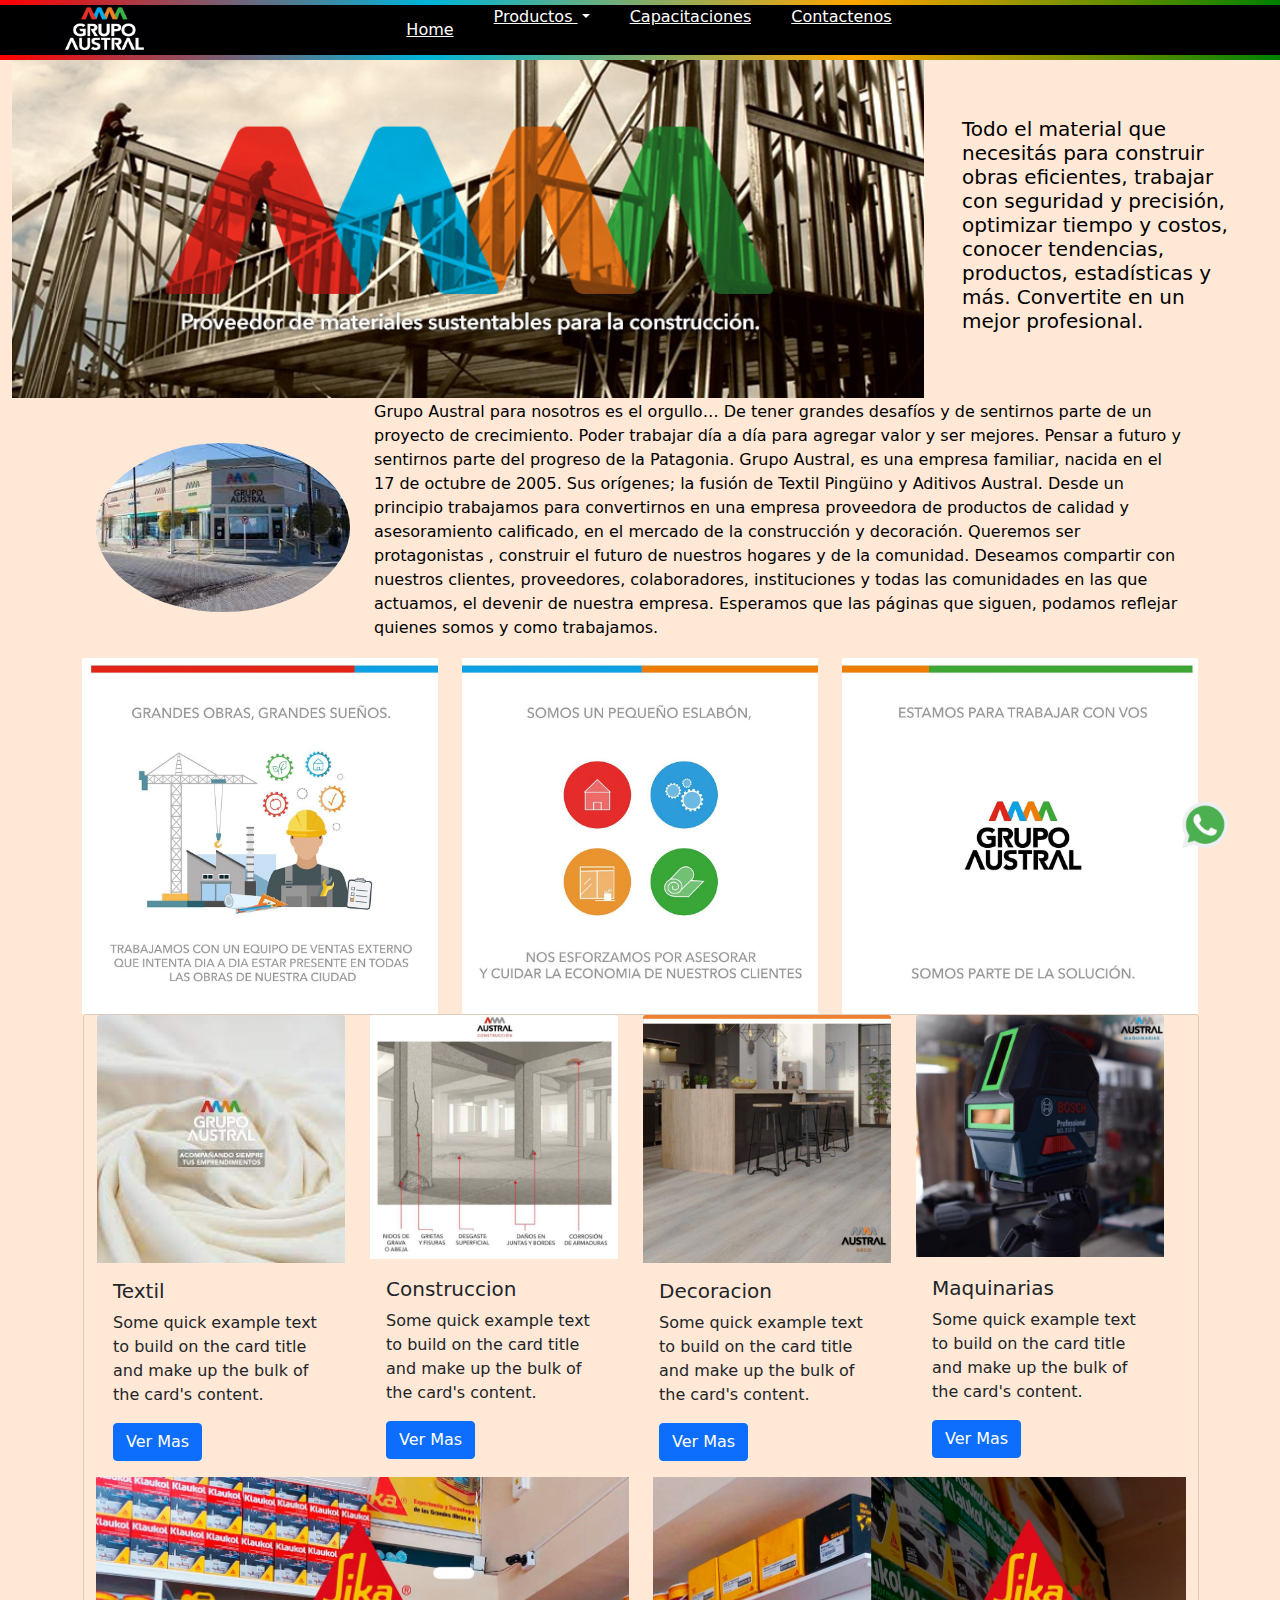
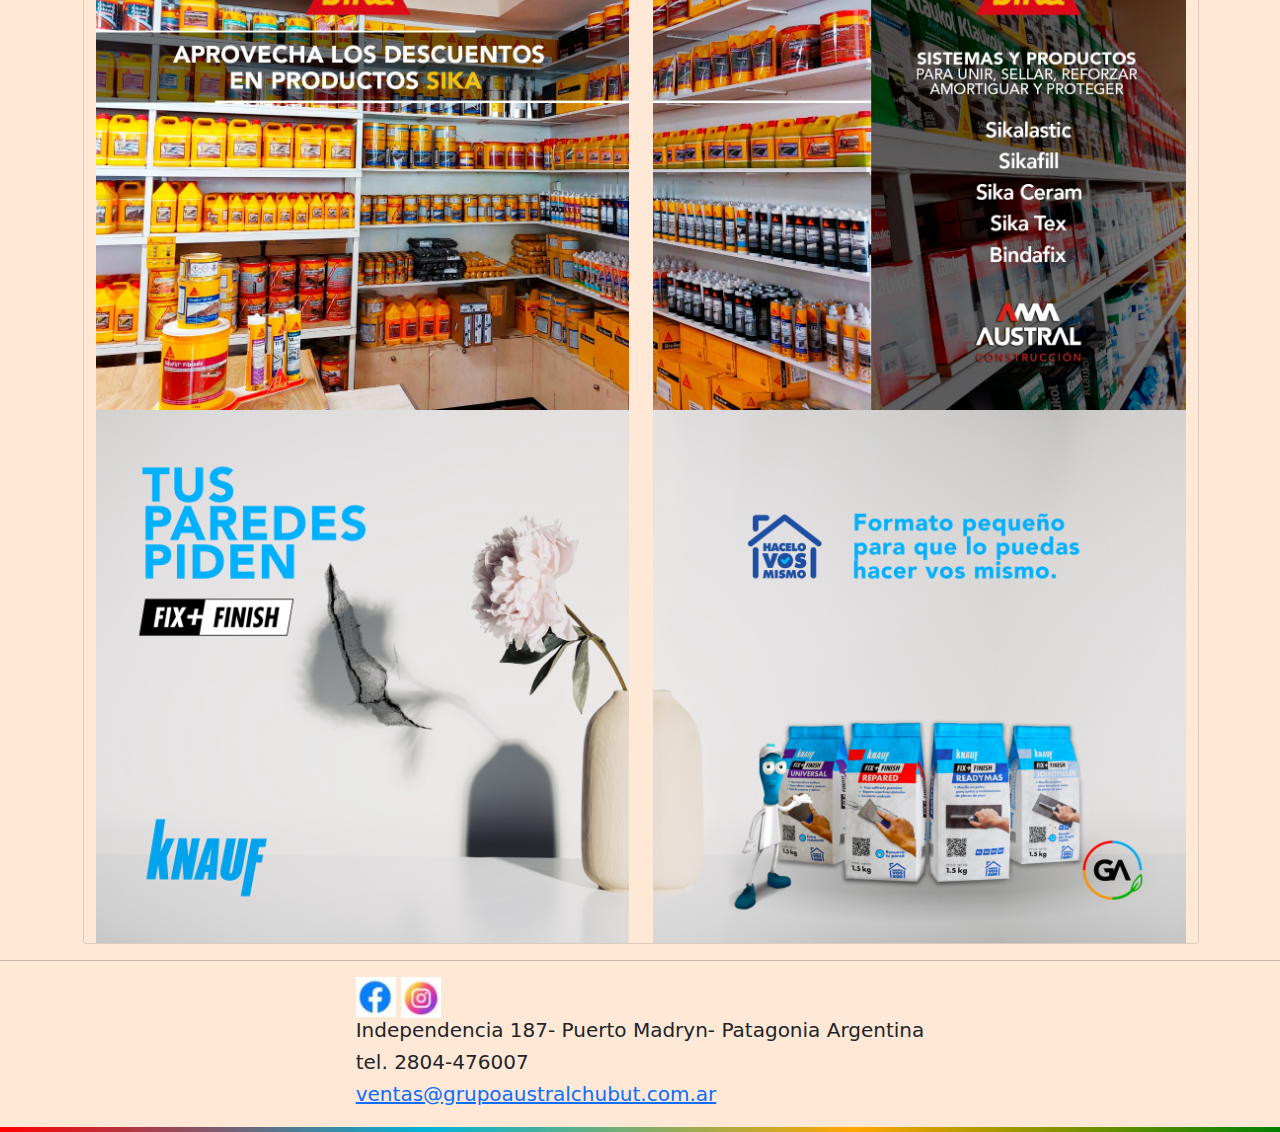
<file: index.html>
<!doctype html>
<html lang="en">
  <head>
    <meta charset="utf-8">
    <meta name="viewport" content="width=device-width, initial-scale=1">
    <link href="css/bootstrap.min.css" rel="stylesheet">
     
    <link rel="stylesheet" href="estilos.css">
    <link rel="shortcut icon" href="images/logoGA small.jpg">
    <title>Grupo Austral</title>

  </head>

  <body>
   <header>
    <div class="linea-color"></div>
    <nav class="fondo">
      <div class="container-fluid">
       <div class="row">
         <img src="images/logogablack.JPG" class="logo col-md-3">
        <ul class="nav justify-content-center col-md-9">
              <a class="fondo active" aria-current="page" href="index.html">Home</a>
            </li>
            <li class="nav-item dropdown">
              <a class="fondo dropdown-toggle" href="#" id="navbarDropdownMenuLink" role="button" data-bs-toggle="dropdown" aria-expanded="false">
                Productos
              </a>
              <ul class="dropdown-menu desplegable" aria-labelledby="navbarDropdownMenuLink">
                <li><a class="dropdown-item" href="textil.html">Textil</a></li>
                <li><hr class="dropdown-divider"></li>
                <li><a class="dropdown-item" href="decoracion.html">Decoracion</a></li>
                <li><hr class="dropdown-divider"></li>
                <li><a class="dropdown-item" href="construccion.html">Construccion</a></li>
                <li><hr class="dropdown-divider"></li>
                <li><a class="dropdown-item" href="maquinaria.html">Maquinaria</a></li> </ul>
            <li class="nav-item">
              <a class="fondo" href="#">Capacitaciones</a>
            </li>
            <li class="nav-item">
              <a class="fondo" href="#">Contactenos</a>
            </li>
            </li>
          </ul>
        </div>
      </div>
    </nav>
  <div class="linea-color"></div>
   </header>
<main>
    <div class="container-fluid">
    <div class="row">    
       <div class="row col-md-9"><img src="images/ga-banner gde.png" class="img-fluid" alt="banner"></div>        
      <div class="row col-md-3 color-texto"> <p><h5>Todo el material que necesitás para construir obras eficientes, trabajar con seguridad y precisión, optimizar tiempo y costos, conocer tendencias, productos, estadísticas y más. Convertite en un mejor profesional.</h5></p></div>
    </div>
</div>

 <div class="container">
        <div class="row color-texto">
        <div class="col-md-3"><img src="images/ga-frente.jpg" alt="local" class="img-fluid local"></div>    
        
        <div class="col-md-9"> <p>Grupo Austral para nosotros es el orgullo…
    De tener grandes desafíos y de sentirnos parte de un proyecto de crecimiento. Poder trabajar día a día para agregar valor y ser mejores. Pensar a futuro y sentirnos parte del progreso de la Patagonia.
    Grupo Austral, es una empresa familiar, nacida en el 17 de octubre de 2005. Sus orígenes; la fusión de Textil Pingüino y Aditivos Austral.
    Desde un principio trabajamos para convertirnos en una empresa proveedora de productos de calidad y asesoramiento calificado, en el mercado de la construcción y decoración.
    Queremos ser protagonistas , construir el futuro de nuestros hogares y de la comunidad.
    Deseamos compartir con nuestros clientes, proveedores, colaboradores, instituciones y todas las comunidades en las que actuamos, el devenir de nuestra empresa. Esperamos que las páginas que siguen, podamos reflejar quienes somos y como trabajamos. </p> 
    </div>
 </div>

 <div class="row">
    <div class="col-md-4"><img src="images/diseño1.jpg" alt="dibujo" class="img-fluid"></div>
    <div class="col-md-4"><img src="images/diseño2.jpg" alt="dibujo" class="img-fluid"></div>
    <div class="col-md-4"><img src="images/diseño3.jpg" alt="dibujo" class="img-fluid"></div>
 </div>
 
 <div class="container-fluid card">
    <div class="row "> 
        <div class="card-animacion " style="width: 17rem;">
            <img src="images/ga-textil.jpg" class="card-img-top" alt="textil">
            <div class="card-body">
              <h5 class="card-title">Textil</h5>
              <p class="card-text">Some quick example text to build on the card title and make up the bulk of the card's content.</p>
              <a href="textil.html" target="_blank" class="btn btn-primary">Ver Mas</a>
            </div>
          </div>   
     <div class="card-animacion " style="width: 17rem;">
            <img src="images/consdato.JPG" class="card-img-top" alt="contruccion">
            <div class="card-body">
              <h5 class="card-title">Construccion</h5>
              <p class="card-text">Some quick example text to build on the card title and make up the bulk of the card's content.</p>
              <a href="construccion.html" class="btn btn-primary">Ver Mas</a>
            </div>
          </div>
          <div class="card-animacion " style="width: 17rem;">
            <img src="images/deco4.jpg" class="card-img-top" alt="deco">
            <div class="card-body">
              <h5 class="card-title">Decoracion</h5>
              <p class="card-text">Some quick example text to build on the card title and make up the bulk of the card's content.</p>
              <a href="decoracion.html" class="btn btn-primary">Ver Mas</a>
            </div>
          </div>
          <div class="card-animacion " style="width: 17rem;">
            <img src="images/maq3.JPG" class="card-img-top" alt="bosh">
            <div class="card-body">
              <h5 class="card-title">Maquinarias</h5>
              <p class="card-text">Some quick example text to build on the card title and make up the bulk of the card's content.</p>
              <a href="maquinaria.html" class="btn btn-primary">Ver Mas</a>
            </div>
          </div>   
    </div>
 <div class="row">
    <div class="col-md-6"><img src="images/sikalocal1.jpg" alt="local" class="img-fluid"></div>
    <div class="col-md-6"><img src="images/sikalocal2.jpg" alt="local" class="img-fluid"></div>
 </div>
   <div class="row">
     <div class="col-md-6"><img src="images/knauf1.png" alt="knauf" class="img-fluid"></div>
     <div class="col-md-6"><img src="images/knauf2.png" alt="knauf" class="img-fluid"></div>
  </div>
 </div>
</div>        
</main>

<div class="whatsapp">
    <a href="https://api.whatsapp.com/send?phone=542804683619&app=facebook&entry_point=page_cta&fbclid=IwAR2_nVVaXM5xpIT_rR_1rvLgZJeQdR7iiA-j4jyB5cLTStRh3vjmsWpC0Bw"target="_blank"><img src="images/whats.webp" width="50px" alt="whatsapp"></a> 
 </div>
<hr>
<footer> 
    <div>
      <a href="https://www.facebook.com/grupoaustralchubut/photos/?ref=page_internal" target="_blank"><img src="images/face.JPG" alt="facebook" width="40px"></a>

      <a href="https://www.instagram.com/grupoaustralchubut/?hl=es-la" target="_blank"><img src="images/insta.JPG" alt="instagram" width="40px"></a>
      <h5>Independencia 187- Puerto Madryn- Patagonia Argentina<h5>
      <h5>tel. 2804-476007<h5>
      <h5><a href="ventas@grupoaustralchubut.com.ar">ventas@grupoaustralchubut.com.ar</a><h5>
    </div>
  </footer>
  <div class="linea-color"></div>
 </body>
 <script src="js/bootstrap.bundle.min.js" ></script>
</html>
</file>
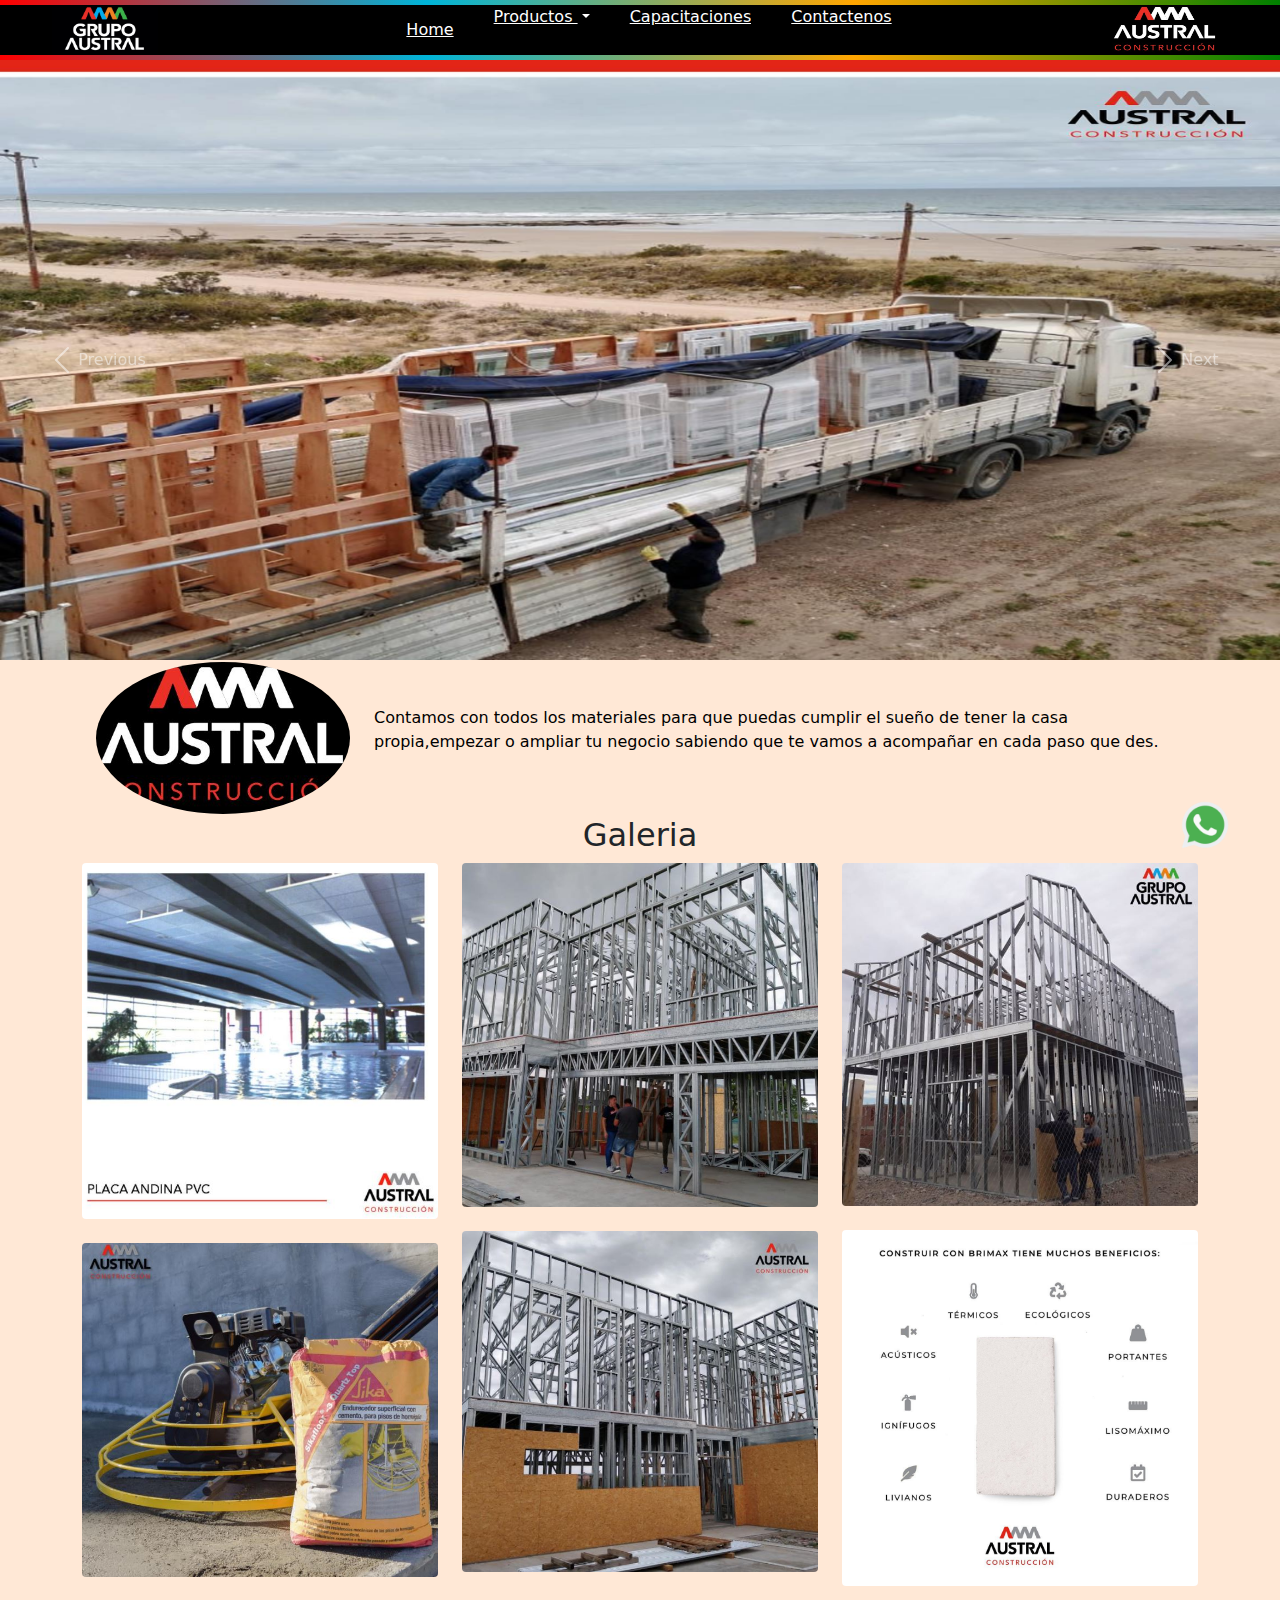
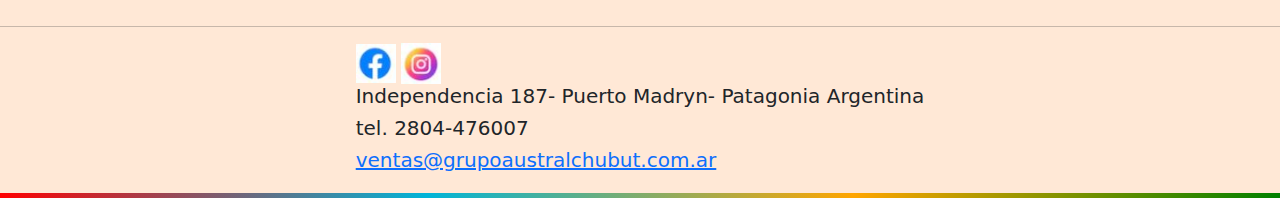
<file: construccion.html>
<!doctype html>
<html lang="en">
  <head>
    <meta charset="utf-8">
    <meta name="viewport" content="width=device-width, initial-scale=1">
    <link href="css/bootstrap.min.css" rel="stylesheet">     
    <link rel="stylesheet" href="estilos.css">
    <link rel="shortcut icon" href="images/logoGA small.jpg">
    <title>Grupo Austral/construccion</title>

  </head>

  <body>
   <header>
       <div class="linea-color"></div>
       <nav class="fondo">
        <div class="container-fluid">
         <div class="row">
           <img src="images/logogablack.JPG" class="logo col-md-3">
          <ul class="nav justify-content-center col-md-9">
                <a class="fondo active" aria-current="page" href="index.html">Home</a>
              </li>
              <li class="nav-item dropdown">
                <a class="fondo dropdown-toggle" href="#" id="navbarDropdownMenuLink" role="button" data-bs-toggle="dropdown" aria-expanded="false">
                  Productos
                </a>
                <ul class="dropdown-menu desplegable" aria-labelledby="navbarDropdownMenuLink">
                  <li><a class="dropdown-item" href="decoracion.html">Decoracion</a></li>
                  <li><hr class="dropdown-divider"></li>
                  <li><a class="dropdown-item" href="textil.html">Textil</a></li>
                  <li><hr class="dropdown-divider"></li>
                  <li><a class="dropdown-item" href="maquinaria.html">Maquinaria</a></li> </ul>
              <li class="nav-item">
                <a class="fondo" href="#">Capacitaciones</a>
              </li>
              <li class="nav-item">
                <a class="fondo" href="#">Contactenos</a>
              </li>
              </li>
            </ul><img src="images/constrlgbl.JPG" class="sub-logo" alt="logo-black">
            </ul>
          </div>
        </div>
      </nav>
              
     <div class="linea-color"></div>
   </header>

<main>
  <div id="carouselExampleControls" class="carousel slide" data-bs-ride="carousel">
    <div class="carousel-inner">
      <div class="carousel-item active">
        <img src="images/const2.jpg" class="altura" alt="ideas">
      </div>
      <div class="carousel-item">
        <img src="images/const3.jpg" class="altura" alt="ideas">
    </div>
      <div class="carousel-item">
        <img src="images/consstell4.jpg" class="altura" alt="ideas"> 
    </div>
    <button class="carousel-control-prev" type="button" data-bs-target="#carouselExampleControls" data-bs-slide="prev">
      <span class="carousel-control-prev-icon" aria-hidden="true"></span>
      <span class="visually">Previous</span>
    </button>
    <button class="carousel-control-next" type="button" data-bs-target="#carouselExampleControls" data-bs-slide="next">
      <span class="carousel-control-next-icon" aria-hidden="true"></span>
      <span class="visually">Next</span>
    </button>
  </div>

  <div class="container">
    <div class="row color-texto">
    <div class="col-md-3"><img src="images/constrlgbl.JPG" alt="local" class="img-fluid local"></div>    
    
    <div class="col-md-9"> <p>Contamos con todos los materiales para que puedas cumplir el sueño de tener la casa propia,empezar o ampliar tu negocio sabiendo que te vamos a acompañar en cada paso que des.</p> 
</div>
</div>
<div class="text-center"> <h2>Galeria</h2></div>
<div class="row">
  <div class="col-lg-4 col-md-12 mb-4 mb-lg-0">
    <img src="images/consimg.JPG" class="w-100 shadow-1-strong rounded mb-4" alt="imagen-ilustrativa"/>

    <img src="images/consimg2.JPG" class="w-100 shadow-1-strong rounded mb-4" alt="imagen-ilustrativa"/>
  </div>

  <div class="col-lg-4 mb-4 mb-lg-0">
    <img src="images/consstell.JPG" class="w-100 shadow-1-strong rounded mb-4" alt="imagen-ilustrativa"/>

    <img src="images/consstell2.JPG" class="w-100 shadow-1-strong rounded mb-4" alt="imagen-ilustrativa"/>
  </div>

  <div class="col-lg-4 mb-4 mb-lg-0">
    <img src="images/consstell3.JPG"class="w-100 shadow-1-strong rounded mb-4" alt="imagen-ilustrativa"/>

    <img src="images/const4.jpg"class="w-100 shadow-1-strong rounded mb-4" alt="imagen-ilustrativa"/>
  </div>
</div>
       
    </div> 
  </section>
   

</main>

<div class="whatsapp">
    <a href="https://api.whatsapp.com/send?phone=542804683619&app=facebook&entry_point=page_cta&fbclid=IwAR2_nVVaXM5xpIT_rR_1rvLgZJeQdR7iiA-j4jyB5cLTStRh3vjmsWpC0Bw"target="_blank"><img src="images/whats.webp" width="50px" alt="whatsapp"></a> 
 </div>
<hr>
<footer> 
    <div>
      <a href="https://www.facebook.com/grupoaustralchubut/photos/?ref=page_internal" target="_blank"><img src="images/face.JPG" alt="facebook" width="40px"></a>

      <a href="https://www.instagram.com/grupoaustralchubut/?hl=es-la" target="_blank"><img src="images/insta.JPG" alt="instagram" width="40px"></a>
      <h5>Independencia 187- Puerto Madryn- Patagonia Argentina<h5>
      <h5>tel. 2804-476007<h5>
      <h5><a href="ventas@grupoaustralchubut.com.ar">ventas@grupoaustralchubut.com.ar</a><h5>
    </div>
  </footer>
  <div class="linea-color"></div>
  <script src="js/bootstrap.bundle.min.js" ></script>
</body>

</html>
</file>
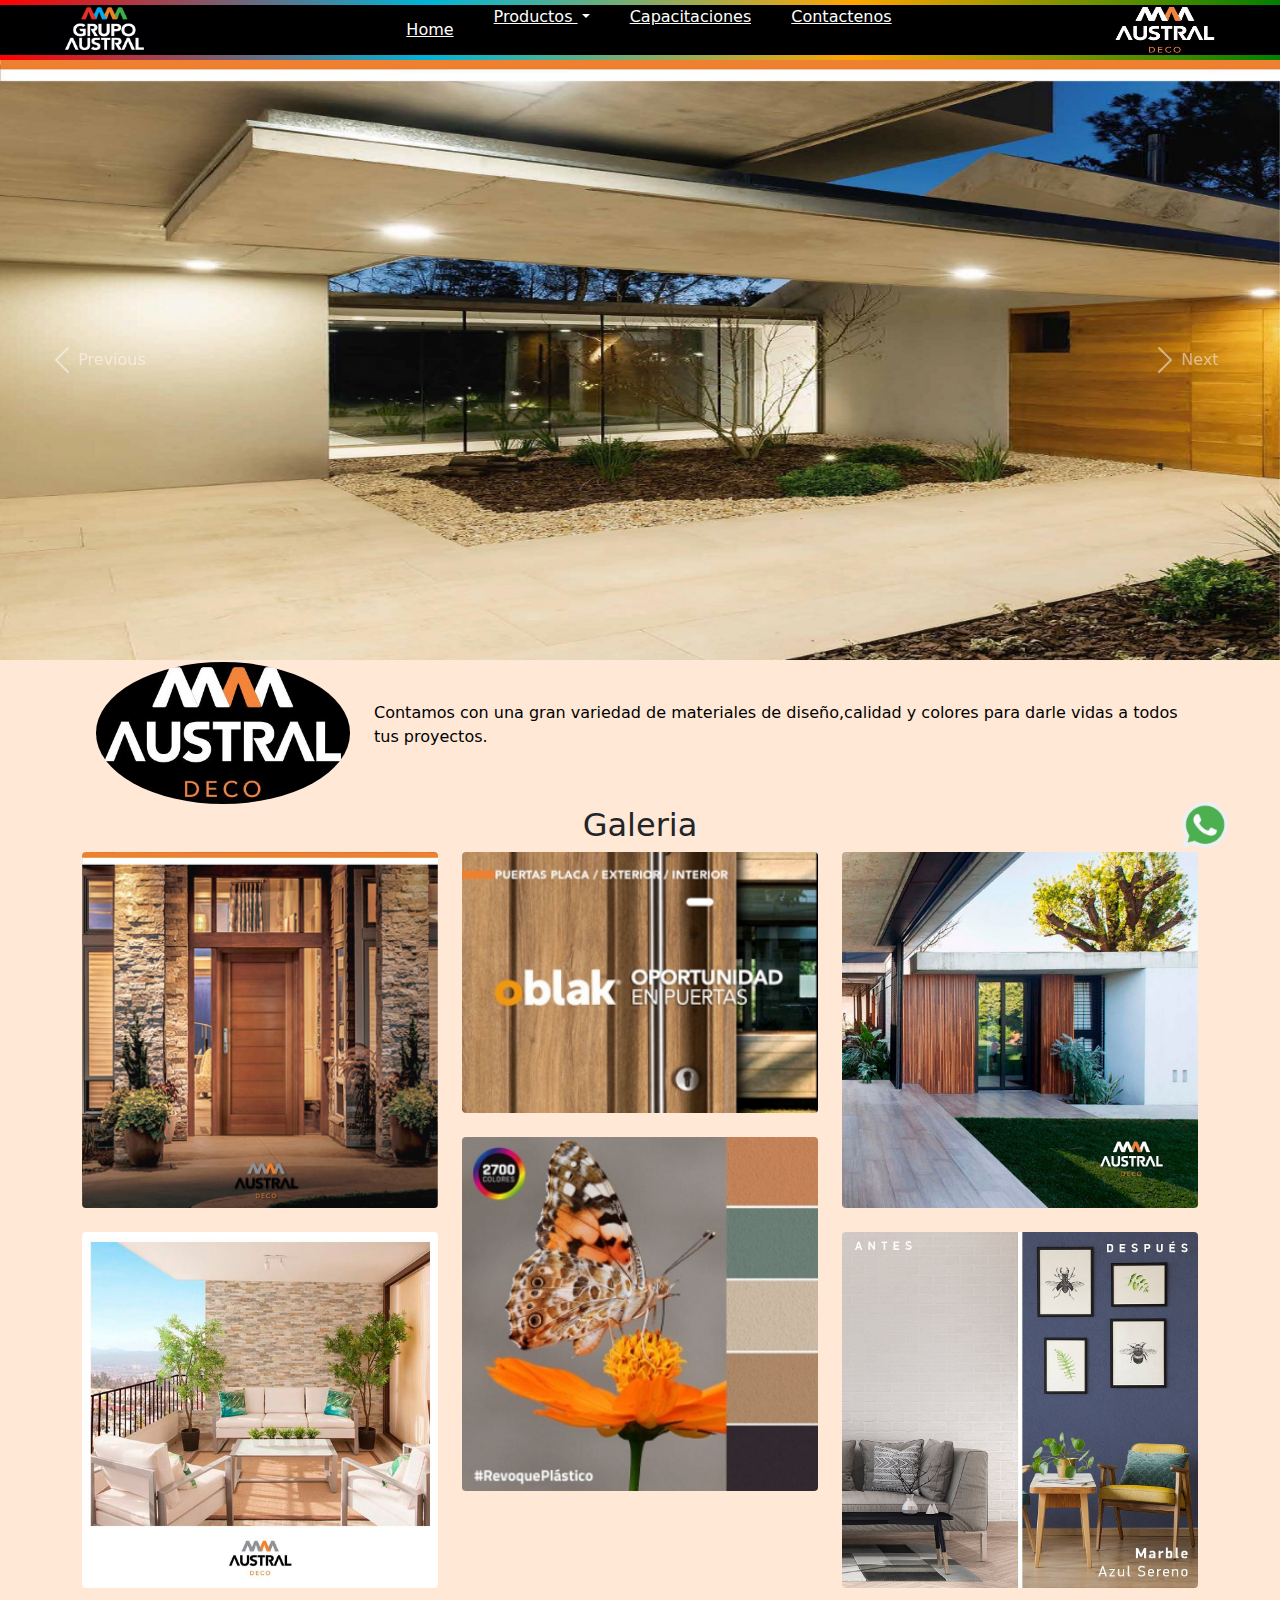
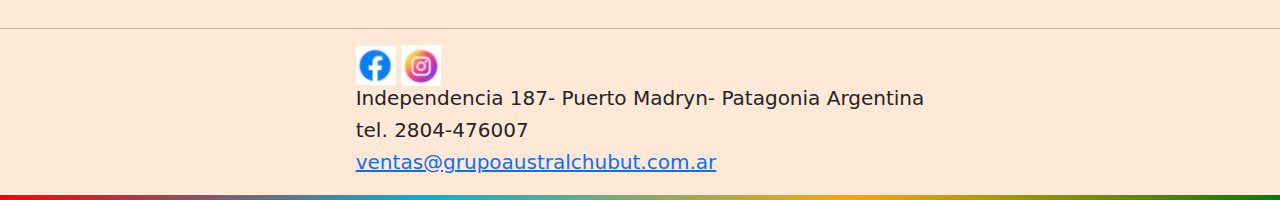
<file: decoracion.html>
<!doctype html>
<html lang="en">
  <head>
    <meta charset="utf-8">
    <meta name="viewport" content="width=device-width, initial-scale=1">
    <link href="css/bootstrap.min.css" rel="stylesheet">     
    <link rel="stylesheet" href="estilos.css">
    <link rel="shortcut icon" href="images/logoGA small.jpg">
    <title>Grupo Austral/decoracion</title>

  </head>

  <body>
   <header>
       <div class="linea-color"></div>
       <nav class="fondo">
        <div class="container-fluid">
         <div class="row">
           <img src="images/logogablack.JPG" class="logo col-md-3">
          <ul class="nav justify-content-center col-md-9">
                <a class="fondo active" aria-current="page" href="index.html">Home</a>
              </li>
              <li class="nav-item dropdown">
                <a class="fondo dropdown-toggle" href="#" id="navbarDropdownMenuLink" role="button" data-bs-toggle="dropdown" aria-expanded="false">
                  Productos
                </a>
                <ul class="dropdown-menu desplegable" aria-labelledby="navbarDropdownMenuLink">
                  <li><a class="dropdown-item" href="textil.html">Textil</a></li>
                  <li><hr class="dropdown-divider"></li>
                  <li><a class="dropdown-item" href="construccion.html">Construccion</a></li>
                  <li><hr class="dropdown-divider"></li>
                  <li><a class="dropdown-item" href="maquinaria.html">Maquinaria</a></li> </ul>
              <li class="nav-item">
                <a class="fondo" href="#">Capacitaciones</a>
              </li>
              <li class="nav-item">
                <a class="fondo" href="#">Contactenos</a>
              </li>
              </li>
            </ul><img src="images/decolgbl.JPG" class="sub-logo" alt="logo-black">
            </ul>
          </div>
        </div>
      </nav>      
              
     <div class="linea-color"></div>
   </header>

<main>
  <div id="carouselExampleControls" class="carousel slide" data-bs-ride="carousel">
    <div class="carousel-inner">
      <div class="carousel-item active">
        <img src="images/deco10.jpg" class="altura" alt="ideas">
      </div>
      <div class="carousel-item">
        <img src="images/decofr.jpg" class="altura" alt="iniciativas">
      </div>
      <div class="carousel-item">
        <img src="images/deco4.jpg" class="altura" alt="diseños">
      </div>
    </div>
    <button class="carousel-control-prev" type="button" data-bs-target="#carouselExampleControls" data-bs-slide="prev">
      <span class="carousel-control-prev-icon" aria-hidden="true"></span>
      <span class="visually">Previous</span>
    </button>
    <button class="carousel-control-next" type="button" data-bs-target="#carouselExampleControls" data-bs-slide="next">
      <span class="carousel-control-next-icon" aria-hidden="true"></span>
      <span class="visually">Next</span>
    </button>
  </div>

  <div class="container">
    <div class="row color-texto">
    <div class="col-md-3"><img src="images/decolgbl.JPG" alt="local" class="img-fluid local"></div>    
    
    <div class="col-md-9"> <p> Contamos con una gran variedad de materiales de diseño,calidad y colores para darle vidas a todos tus proyectos.</p> 
</div>
</div>
<div class="text-center"> <h2>Galeria</h2></div>
<div class="row">
  <div class="col-lg-4 col-md-12 mb-4 mb-lg-0">
    <img src="images/deco9.jpg" class="w-100 shadow-1-strong rounded mb-4" alt="imagen-ilustrativa"/>

    <img src="images/deco8.jpg" class="w-100 shadow-1-strong rounded mb-4" alt="imagen-ilustrativa"/>
  </div>

  <div class="col-lg-4 mb-4 mb-lg-0">
    <img src="images/deco2 obl.jpg" class="w-100 shadow-1-strong rounded mb-4" alt="imagen-ilustrativa"/>

    <img src="images/decorevear.jpg" class="w-100 shadow-1-strong rounded mb-4" alt="imagen-ilustrativa"/>
  </div>

  <div class="col-lg-4 mb-4 mb-lg-0">
    <img src="images/deco6.jpg"class="w-100 shadow-1-strong rounded mb-4" alt="imagen-ilustrativa"/>

    <img src="images/deco7.jpg"class="w-100 shadow-1-strong rounded mb-4" alt="imagen-ilustrativa"/>
  </div>
</div>
</div> 
 
</main>

<div class="whatsapp">
    <a href="https://api.whatsapp.com/send?phone=542804683619&app=facebook&entry_point=page_cta&fbclid=IwAR2_nVVaXM5xpIT_rR_1rvLgZJeQdR7iiA-j4jyB5cLTStRh3vjmsWpC0Bw"target="_blank"><img src="images/whats.webp" width="50px" alt="whatsapp"></a> 
 </div>
<hr>
<footer> 
    <div>
      <a href="https://www.facebook.com/grupoaustralchubut/photos/?ref=page_internal" target="_blank"><img src="images/face.JPG" alt="facebook" width="40px"></a>

      <a href="https://www.instagram.com/grupoaustralchubut/?hl=es-la" target="_blank"><img src="images/insta.JPG" alt="instagram" width="40px"></a>
      <h5>Independencia 187- Puerto Madryn- Patagonia Argentina<h5>
      <h5>tel. 2804-476007<h5>
      <h5><a href="ventas@grupoaustralchubut.com.ar">ventas@grupoaustralchubut.com.ar</a><h5>
    </div>
  </footer>
  <div class="linea-color"></div>
</body>
<script src="js/bootstrap.bundle.min.js" ></script>
</html>
</file>
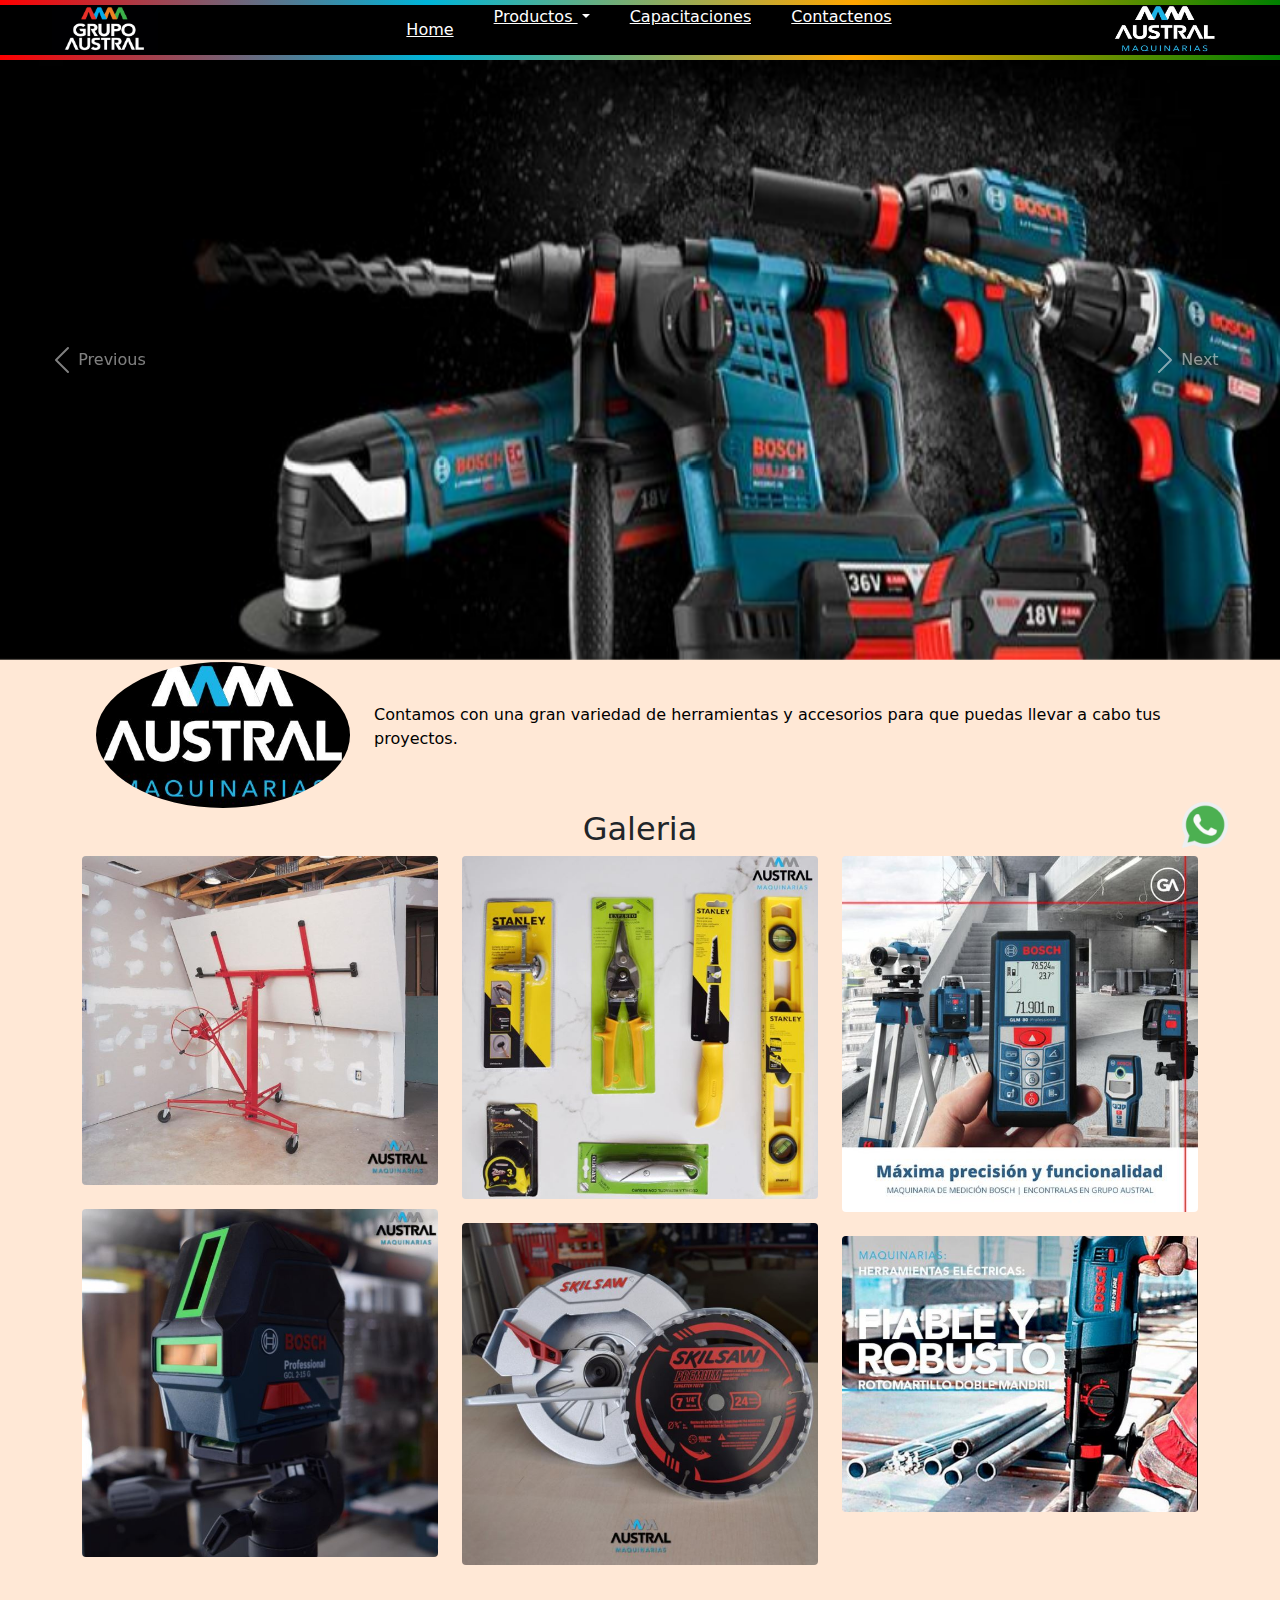
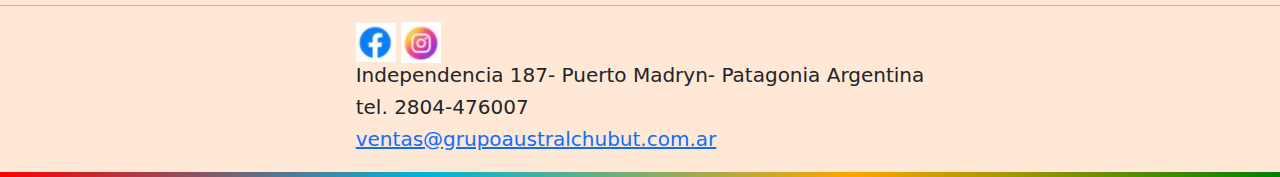
<file: maquinaria.html>
<!doctype html>
<html lang="en">
  <head>
    <meta charset="utf-8">
    <meta name="viewport" content="width=device-width, initial-scale=1">
    <link href="css/bootstrap.min.css" rel="stylesheet">     
    <link rel="stylesheet" href="estilos.css">
    <link rel="shortcut icon" href="images/logoGA small.jpg">
    <title>Grupo Austral/maquinaria</title>

  </head>

  <body>
   <header>
       <div class="linea-color"></div>
       <nav class="fondo">
        <div class="container-fluid">
         <div class="row">
           <img src="images/logogablack.JPG" class="logo col-md-3">
          <ul class="nav justify-content-center col-md-9">
                <a class="fondo active" aria-current="page" href="index.html">Home</a>
              </li>
              <li class="nav-item dropdown">
                <a class="fondo dropdown-toggle" href="#" id="navbarDropdownMenuLink" role="button" data-bs-toggle="dropdown" aria-expanded="false">
                  Productos
                </a>
                <ul class="dropdown-menu desplegable" aria-labelledby="navbarDropdownMenuLink">
                  <li><a class="dropdown-item" href="decoracion.html">Decoracion</a></li>
                  <li><hr class="dropdown-divider"></li>
                  <li><a class="dropdown-item" href="construccion.html">Textil</a></li>
                  <li><hr class="dropdown-divider"></li>
                  <li><a class="dropdown-item" href="construccion.html">Construccion</a></li> </ul>
              <li class="nav-item">
                <a class="fondo" href="#">Capacitaciones</a>
              </li>
              <li class="nav-item">
                <a class="fondo" href="#">Contactenos</a>
              </li>
              </li>
            </ul><img src="images/maqlgbl.JPG" class="sub-logo" alt="logo-black">
            </ul>
          </div>
        </div>
      </nav>             
     <div class="linea-color"></div>
   </header>

<main>
  <div id="carouselExampleControls" class="carousel slide" data-bs-ride="carousel">
    <div class="carousel-inner">
      <div class="carousel-item active">
        <img src="images/herramientasfr.JPG" class="altura" alt="ideas">
      </div>
      <div class="carousel-item">
        <img src="images/maq6.jpg" class="altura" alt="ideas">
    </div>
      <div class="carousel-item">
        <img src="images/bosh3ga.JPG" class="altura" alt="ideas"> 
    </div>
    <button class="carousel-control-prev" type="button" data-bs-target="#carouselExampleControls" data-bs-slide="prev">
      <span class="carousel-control-prev-icon" aria-hidden="true"></span>
      <span class="visually">Previous</span>
    </button>
    <button class="carousel-control-next" type="button" data-bs-target="#carouselExampleControls" data-bs-slide="next">
      <span class="carousel-control-next-icon" aria-hidden="true"></span>
      <span class="visually">Next</span>
    </button>
  </div>

  <div class="container">
    <div class="row color-texto">
    <div class="col-md-3"><img src="images/maqlgbl.JPG" alt="local" class="img-fluid local"></div>    
    
    <div class="col-md-9"> <p>Contamos con una gran variedad de herramientas y accesorios para que puedas llevar a cabo tus proyectos.</p> 
</div>
</div>
<div class="text-center"> <h2>Galeria</h2></div>
<div class="row">
  <div class="col-lg-4 col-md-12 mb-4 mb-lg-0">
    <img src="images/maq2.JPG" class="w-100 shadow-1-strong rounded mb-4" alt="imagen-ilustrativa"/>

    <img src="images/maq3.JPG" class="w-100 shadow-1-strong rounded mb-4" alt="imagen-ilustrativa"/>
  </div>

  <div class="col-lg-4 mb-4 mb-lg-0">
    <img src="images/maq4.JPG" class="w-100 shadow-1-strong rounded mb-4" alt="imagen-ilustrativa"/>

    <img src="images/maq5.JPG" class="w-100 shadow-1-strong rounded mb-4" alt="imagen-ilustrativa"/>
  </div>

  <div class="col-lg-4 mb-4 mb-lg-0">
    <img src="images/prodbosch.jpg"class="w-100 shadow-1-strong rounded mb-4" alt="imagen-ilustrativa"/>

    <img src="images/bosh4ga.JPG"class="w-100 shadow-1-strong rounded mb-4" alt="imagen-ilustrativa"/>
  </div>
</div>
       
    </div> 
  </section>
   

</main>

<div class="whatsapp">
    <a href="https://api.whatsapp.com/send?phone=542804683619&app=facebook&entry_point=page_cta&fbclid=IwAR2_nVVaXM5xpIT_rR_1rvLgZJeQdR7iiA-j4jyB5cLTStRh3vjmsWpC0Bw"target="_blank"><img src="images/whats.webp" width="50px" alt="whatsapp"></a> 
 </div>
<hr>
<footer> 
    <div>
      <a href="https://www.facebook.com/grupoaustralchubut/photos/?ref=page_internal" target="_blank"><img src="images/face.JPG" alt="facebook" width="40px"></a>

      <a href="https://www.instagram.com/grupoaustralchubut/?hl=es-la" target="_blank"><img src="images/insta.JPG" alt="instagram" width="40px"></a>
      <h5>Independencia 187- Puerto Madryn- Patagonia Argentina<h5>
      <h5>tel. 2804-476007<h5>
      <h5><a href="ventas@grupoaustralchubut.com.ar">ventas@grupoaustralchubut.com.ar</a><h5>
    </div>
  </footer>
  <div class="linea-color"></div>
  <script src="js/bootstrap.bundle.min.js" ></script>
</body>

</html>
</file>
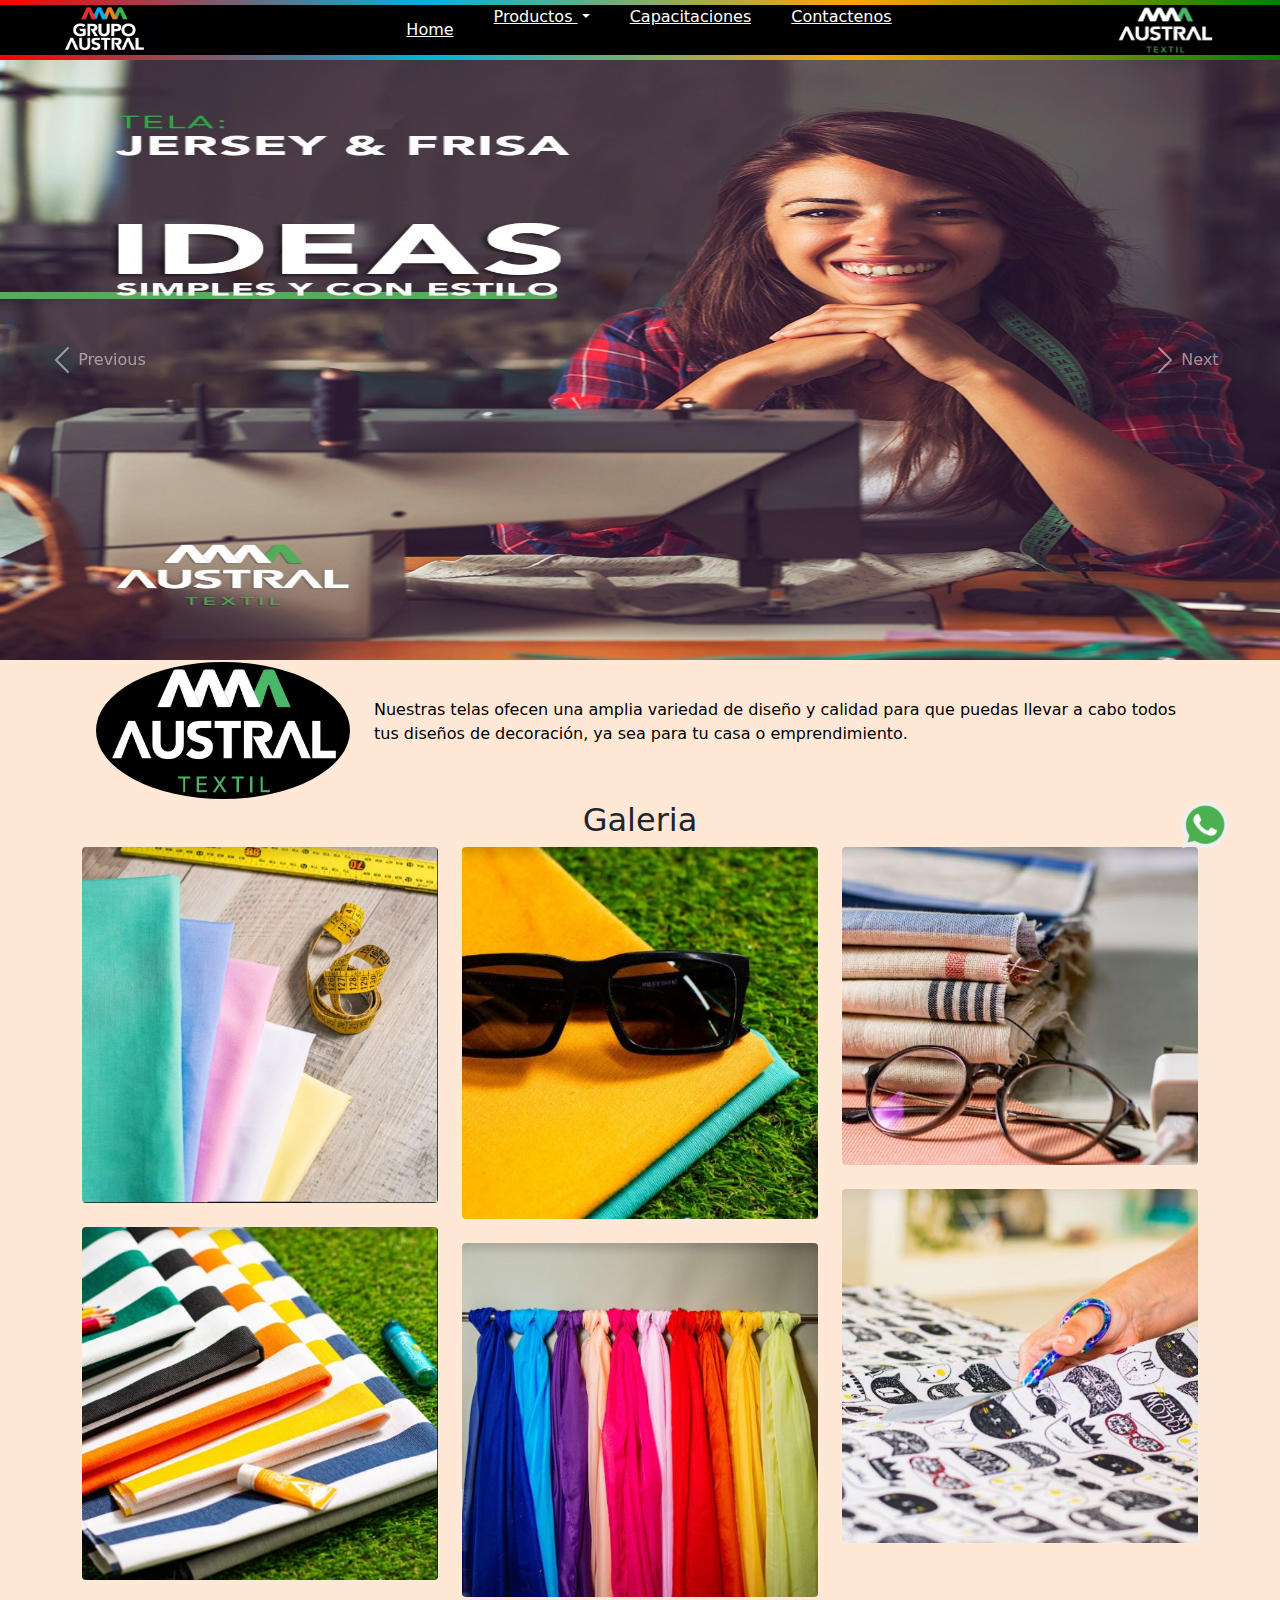
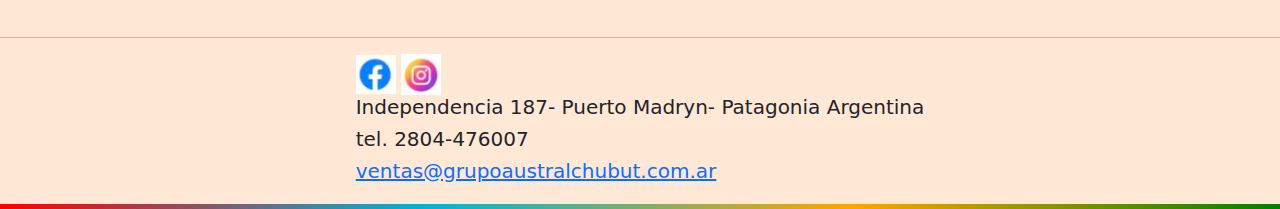
<file: textil.html>
<!doctype html>
<html lang="en">
  <head>
    <meta charset="utf-8">
    <meta name="viewport" content="width=device-width, initial-scale=1">
    <link href="css/bootstrap.min.css" rel="stylesheet">     
    <link rel="stylesheet" href="estilos.css">
    <link rel="shortcut icon" href="images/logoGA small.jpg">
    <title>Grupo Austral/textil</title>

  </head>

  <body>
   <header>
       <div class="linea-color"></div>
       <nav class="fondo">
        <div class="container-fluid">
         <div class="row">
           <img src="images/logogablack.JPG" class="logo col-md-3">
          <ul class="nav justify-content-center col-md-9">
                <a class="fondo active" aria-current="page" href="index.html">Home</a>
              </li>
              <li class="nav-item dropdown">
                <a class="fondo dropdown-toggle" href="#" id="navbarDropdownMenuLink" role="button" data-bs-toggle="dropdown" aria-expanded="false">
                  Productos
                </a>
                <ul class="dropdown-menu desplegable" aria-labelledby="navbarDropdownMenuLink">
                  <li><a class="dropdown-item" href="decoracion.html">Decoracion</a></li>
                  <li><hr class="dropdown-divider"></li>
                  <li><a class="dropdown-item" href="construccion.html">Construccion</a></li>
                  <li><hr class="dropdown-divider"></li>
                  <li><a class="dropdown-item" href="maquinaria.html">Maquinaria</a></li> </ul>
              <li class="nav-item">
                <a class="fondo" href="#">Capacitaciones</a>
              </li>
              <li class="nav-item">
                <a class="fondo" href="#">Contactenos</a>
              </li>
              </li>
            </ul><img src="images/textillgbl.JPG" class="sub-logo" alt="logo-black">
            </ul>
          </div>
        </div>
      </nav>
              
     <div class="linea-color"></div>
   </header>

<main>
  <div id="carouselExampleControls" class="carousel slide" data-bs-ride="carousel">
    <div class="carousel-inner">
      <div class="carousel-item active">
        <img src="images/telas1.jpg" class="altura" alt="ideas">
      </div>
      <div class="carousel-item">
        <img src="images/telas2.jpg" class="altura" alt="iniciativas">
      </div>
      <div class="carousel-item">
        <img src="images/telas3.jpg" class="altura" alt="diseños">
      </div>
    </div>
    <button class="carousel-control-prev" type="button" data-bs-target="#carouselExampleControls" data-bs-slide="prev">
      <span class="carousel-control-prev-icon" aria-hidden="true"></span>
      <span class="visually">Previous</span>
    </button>
    <button class="carousel-control-next" type="button" data-bs-target="#carouselExampleControls" data-bs-slide="next">
      <span class="carousel-control-next-icon" aria-hidden="true"></span>
      <span class="visually">Next</span>
    </button>
  </div>

  <div class="container">
    <div class="row color-texto">
    <div class="col-md-3"><img src="images/textillgbl.JPG" alt="local" class="img-fluid local"></div>    
    
    <div class="col-md-9"> <p> Nuestras telas ofecen una amplia variedad de diseño y calidad para que puedas llevar a cabo todos tus diseños de decoración, ya sea para tu casa o emprendimiento.</p> 
</div>
</div>
<div class="text-center"> <h2>Galeria</h2></div>
<div class="row">
  <div class="col-lg-4 col-md-12 mb-4 mb-lg-0">
    <img src="images/textil1.JPG" class="w-100 shadow-1-strong rounded mb-4" alt="imagen-ilustrativa"/>

    <img src="images/textil2.JPG" class="w-100 shadow-1-strong rounded mb-4" alt="imagen-ilustrativa"/>
  </div>

  <div class="col-lg-4 mb-4 mb-lg-0">
    <img src="images/textil3.JPG" class="w-100 shadow-1-strong rounded mb-4" alt="imagen-ilustrativa"/>

    <img src="images/textil4.JPG" class="w-100 shadow-1-strong rounded mb-4" alt="imagen-ilustrativa"/>
  </div>

  <div class="col-lg-4 mb-4 mb-lg-0">
    <img src="images/textil5.JPG"class="w-100 shadow-1-strong rounded mb-4" alt="imagen-ilustrativa"/>

    <img src="images/textil6.JPG"class="w-100 shadow-1-strong rounded mb-4" alt="imagen-ilustrativa"/>
  </div>
</div>
       
    </div> 
  </section>
   

</main>

<div class="whatsapp">
    <a href="https://api.whatsapp.com/send?phone=542804683619&app=facebook&entry_point=page_cta&fbclid=IwAR2_nVVaXM5xpIT_rR_1rvLgZJeQdR7iiA-j4jyB5cLTStRh3vjmsWpC0Bw"target="_blank"><img src="images/whats.webp" width="50px" alt="whatsapp"></a> 
 </div>
<hr>
<footer> 
    <div>
      <a href="https://www.facebook.com/grupoaustralchubut/photos/?ref=page_internal" target="_blank"><img src="images/face.JPG" alt="facebook" width="40px"></a>

      <a href="https://www.instagram.com/grupoaustralchubut/?hl=es-la" target="_blank"><img src="images/insta.JPG" alt="instagram" width="40px"></a>
      <h5>Independencia 187- Puerto Madryn- Patagonia Argentina<h5>
      <h5>tel. 2804-476007<h5>
      <h5><a href="ventas@grupoaustralchubut.com.ar">ventas@grupoaustralchubut.com.ar</a><h5>
    </div>
  </footer>
  <div class="linea-color"></div>
  <script src="js/bootstrap.bundle.min.js" ></script>
</body>

</html>
</file>
<file: estilos.css>
*{
    margin:0;
    padding:0;   
}
body{
    background-color: #ffe8d6;
}

.linea-color
{
    background-image: linear-gradient(to right, red ,#00b4d8, orange, green); 
    height:5px ;
}

.fondo{
    background-color: black;
    color: white;
    padding-left: 40px;
    align-content: center;
}

.desplegable{
    background-color: #ffe8d6;
    font-style: oblique;
}

.color-texto{
    color:black;
    margin: 2px ;
    border-radius: 50%;
    align-items: center;
    transition: all 2s;
}
.color-texto:hover{
    color:black;
    margin: 2px ;
    background-color: #fbc4ab;
    transform: translate(2px,30px);

}

.local{
    border-radius:50% ;
}
.card{
    display: grid;
    justify-content: space-evenly;
    margin-left: 1px;
    background-color: #ffe8d6; 
    transition: all 2s;
}


.card-animacion{
    display: grid;
    justify-content: space-evenly;
    margin-left: 1px;
    background-color: #ffe8d6; 
    }
    .card-animacion:hover{
        background-color: black;
        color: white;
        transform: translatey(2px);
     }

.whatsapp{
    position: fixed;
    bottom:50px;
    right:50px;
    width:50px;
    height:50px;
    z-index:2;}

    .galeria{
        width: 100%;
        height:250px;
        padding: 25px;
    }

footer{
    display: grid;
    grid-template-columns: auto;
    grid-template-rows: 150px;
    justify-items:center ;
}

.logo{
    width:130px; 
    height:50px;
    animation-name:logo-ga;
    animation-iteration-count:1;
    animation-timing-function:ease-in;
    animation-duration: 3s;
    animation-delay: 1s ;
}
@keyframes logo-ga{
    from{width:150px;}}

    .sub-logo{
        width:130px; 
        height:50px;}
     
.altura {
    width: 100%;
    height: 600px;
}
</file>
